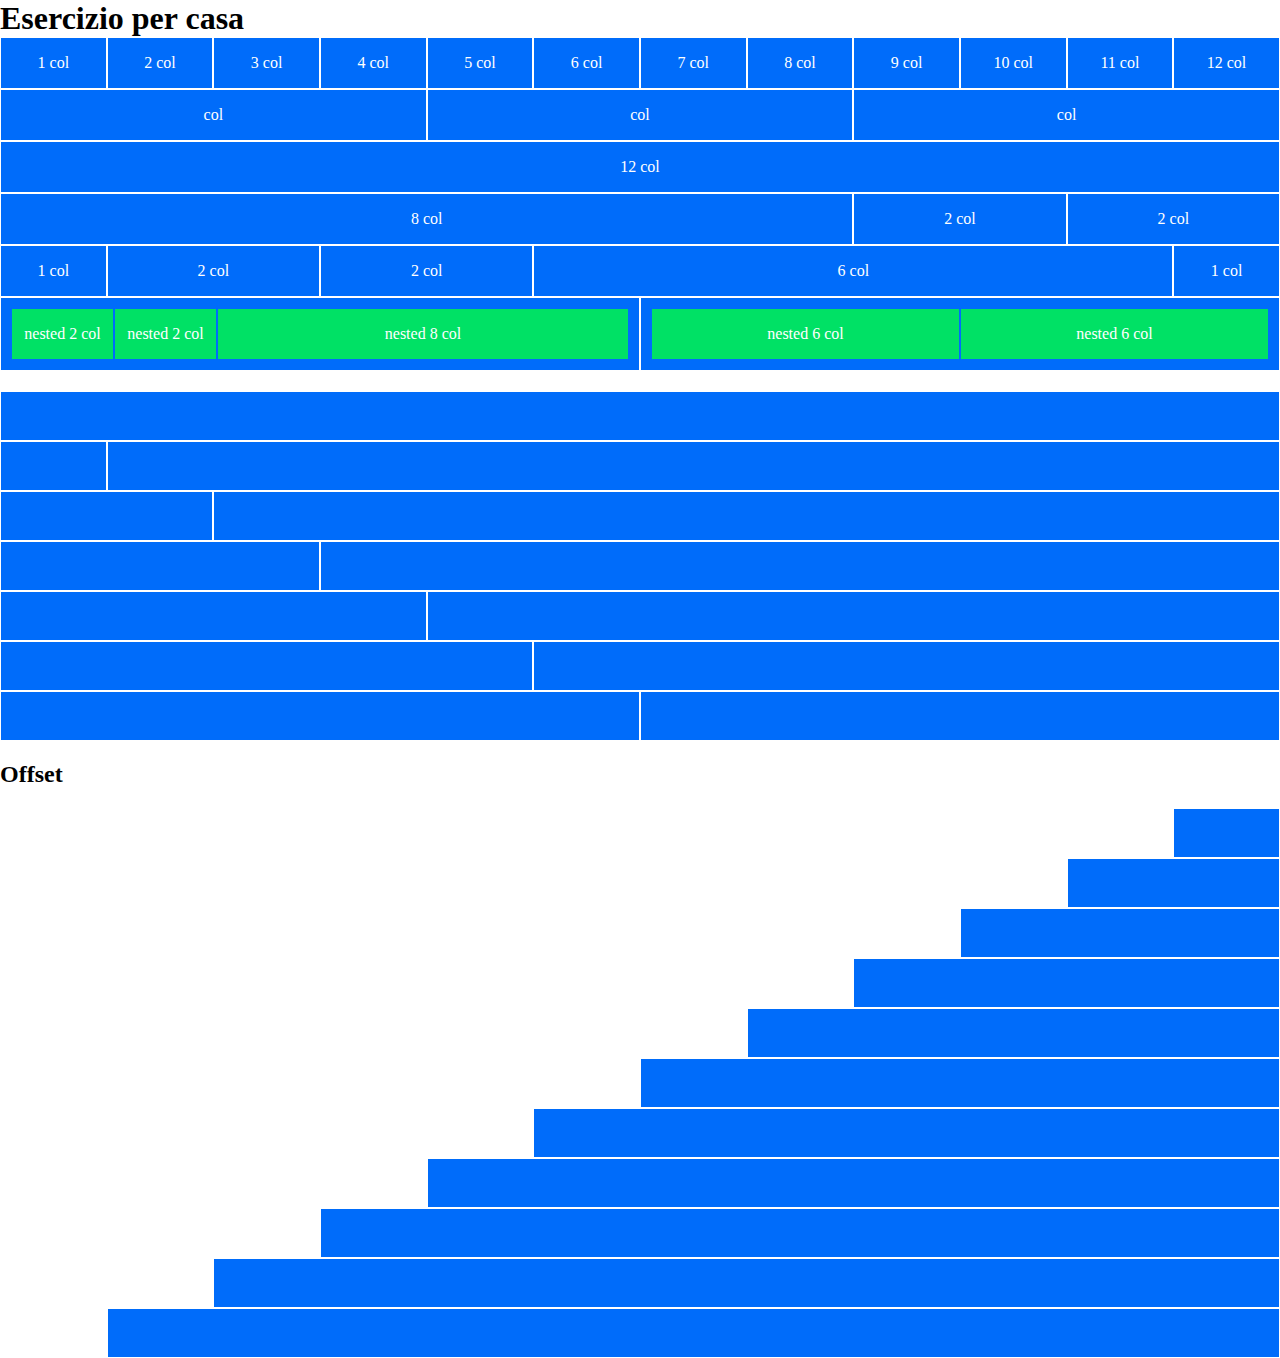
<file: index.html>
<!DOCTYPE html>
<html lang="en">

<head>
    <meta charset="UTF-8">
    <meta http-equiv="X-UA-Compatible" content="IE=edge">
    <meta name="viewport" content="width=device-width, initial-scale=1.0">
    <link rel="stylesheet" href="./css/style.css">
    <link rel="stylesheet" href="./css/framework.css">
    <title>12Bool</title>
</head>

<body>
    <div>
        <h1>Esercizio per casa</h1>
        <div class="row">
            <div class="col-1 blue debug">1 col</div>
            <div class="col-1 blue debug">2 col</div>
            <div class="col-1 blue debug">3 col</div>
            <div class="col-1 blue debug">4 col</div>
            <div class="col-1 blue debug">5 col</div>
            <div class="col-1 blue debug">6 col</div>
            <div class="col-1 blue debug">7 col</div>
            <div class="col-1 blue debug">8 col</div>
            <div class="col-1 blue debug">9 col</div>
            <div class="col-1 blue debug">10 col</div>
            <div class="col-1 blue debug">11 col</div>
            <div class="col-1 blue debug">12 col</div>
            
        </div>
        <div class="row">
            <div class="col-2 blue debug col-sm-4">col</div>
            <div class="col-5 blue debug col-sm-4">col</div>
            <div class="col-5 blue debug col-sm-4">col</div>
        </div>
        <div class="row">
            <div class="col-12 blue debug">12 col</div>
        </div>
        <div class="row">
            <div class="col-8 blue debug">8 col</div>
            <div class="col-2 blue debug">2 col</div>
            <div class="col-2 blue debug">2 col</div>
        </div>
        <div class="row">
            <div class="col-1 blue debug">1 col</div>
            <div class="col-2 blue debug">2 col</div>
            <div class="col-2 blue debug">2 col</div>
            <div class="col-6 blue debug">6 col</div>
            <div class="col-1 blue debug">1 col</div>
        </div>
        <div class="row margin">
            <div class="col-6 blue row pad10 debug">
                <div class="col-2 green debug">nested 2 col</div>
                <div class="col-2 green debug">nested 2 col</div>
                <div class="col-8 green debug">nested 8 col</div>
            </div>
            <div class="col-6 blue row pad10 debug">
                <div class="col-6 green debug">nested 6 col</div>
                <div class="col-6 green debug ">nested 6 col</div>
            </div>
        </div>
      
        <div class="row">
            <div class="col-12 blue debug "></div>
        </div>
        <div class="row">
            <div class="col-1 blue debug  "></div>
            <div class="col-11 debug blue "></div>
        </div>
        <div class="row">
            <div class="col-2 blue debug "></div>
            <div class="col-10 blue debug"> </div>
        </div>
        <div class="row">
            <div class="col-3 blue debug"></div>
            <div class="col-9 blue debug"></div>
        </div>
        <div class="row">
            <div class="col-4 blue debug"></div>
            <div class="col-8 blue debug"></div>
        </div>
        <div class="row">
            <div class="col-5 blue debug"></div>
            <div class="col-7 blue debug"></div>
        </div>
        <div class="row margin">
            <div class="col-6 blue debug"></div>
            <div class="col-6 blue debug "></div>
        </div>
        <h2 class="margin">Offset</h2>
        <div class="row">
         <div class="col-offset-11 col-1 blue debug"></div>
        </div>
        <div class="row">
            <div class="col-offset-10 col-2 blue debug"></div>
           </div>
           <div class="row">
            <div class="col-offset-9 col-3 blue debug"></div>
           </div>
           <div class="row">
            <div class="col-offset-8 col-4 blue debug"></div>
           </div>
           <div class="row">
            <div class="col-offset-7 col-5 blue debug"></div>
           </div>
           <div class="row">
            <div class="col-offset-6 col-6 blue debug"></div>
        
           </div>
           <div class="row">
            <div class="col-offset-5 col-7 blue debug"></div>
           </div>
           <div class="row">
            <div class="col-offset-4 col-8 blue debug"></div>
           </div>
           <div class="row">
            <div class="col-offset-3 col-9 blue debug"></div>
           </div>
           <div class="row">
            <div class="col-offset-2 col-10 blue debug"></div>
           </div>
           <div class="row">
            <div class="col-offset-1 col-11 blue debug"></div>
           </div>
    </div>
</body>

</html>
</file>
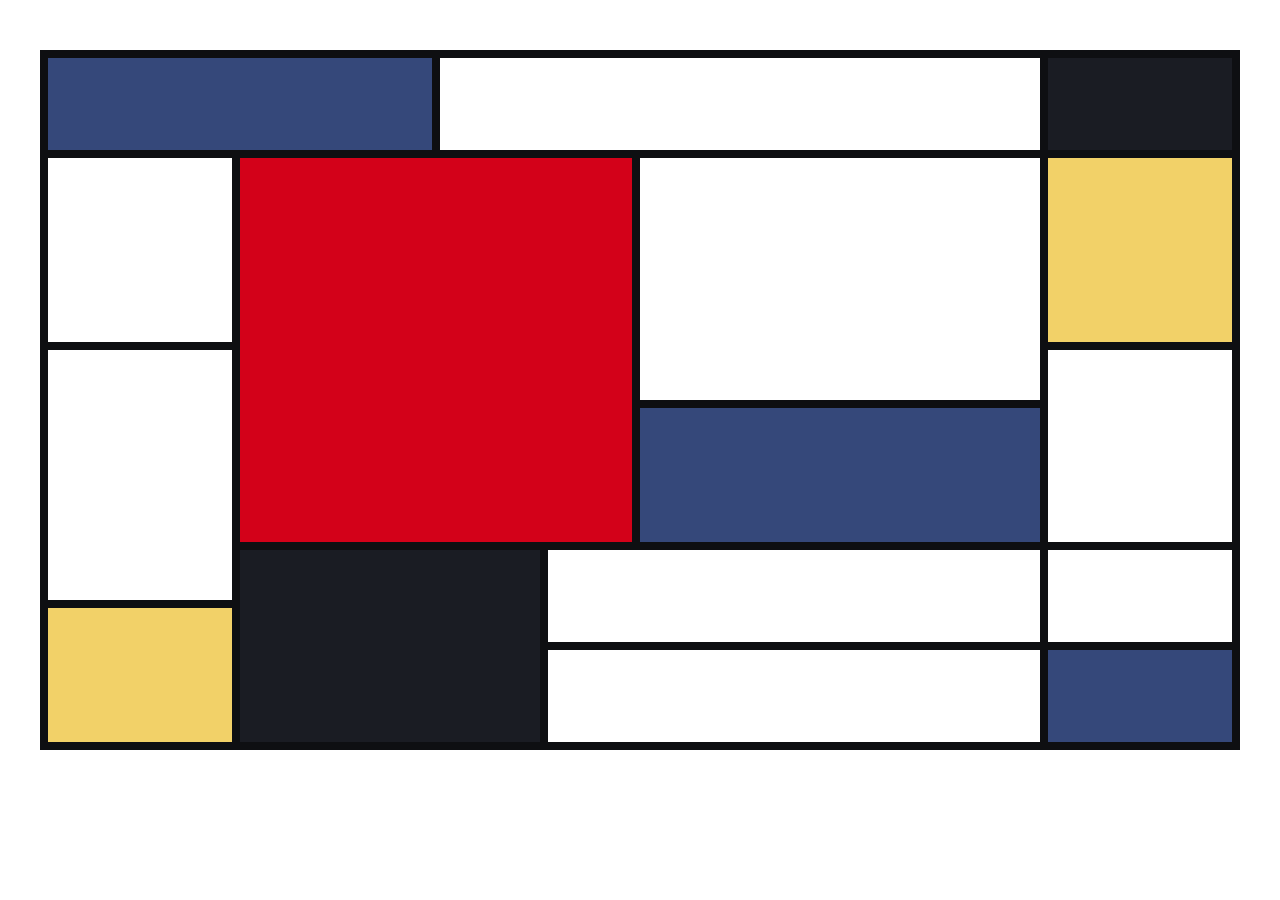
<file: pages/mondrian.html>
<!DOCTYPE html>
<html lang="en">
<head>
    <meta charset="UTF-8">
    <meta http-equiv="X-UA-Compatible" content="IE=edge">
    <meta name="viewport" content="width=device-width, initial-scale=1.0">
    <link rel="stylesheet" href="../css/framework.css">
    <link rel="stylesheet" href="../css/mondrian.css">
  
    <title>Mondrian</title>
</head>
<body>
    <div class="container margin-top">
    <!--riga A-->
        <div class="row ">
            <div class="blue col-4 btop bleft bright debug"></div>
            <div class="white col-6 debug btop"></div>
            <div class="black col-2 debug  bleft btop bright"></div>
        </div>
        <!--riga B-->
        <div class="row ">
            <div class="blue col-4  bleft bright debug"></div>
            <div class="white col-6 debug"></div>
            <div class="black col-2 debug  bleft bright"></div>
        </div>
        <!--riga C-->
        <div class="row ">
            <div class="white col-2 bright btop bleft debug"></div>
            <div class="red col-4  bright debug btop"></div>
            <div class="white col-4 debug btop"></div>
            <div class="yellow col-2 debug btop bleft bright"></div>
        </div>
        <!--riga D-->
        <div class="row ">
            <div class="white col-2 bright bleft debug"></div>
            <div class="red col-4   bright  debug "></div>
            <div class="white col-4 debug "></div>
            <div class="yellow col-2 debug  bleft bright"></div>
        </div>
        <!--riga E-->
        <div class="row ">
            <div class="white col-2 bright bleft debug"></div>
            <div class="red col-4   bright  debug "></div>
            <div class="white col-4 debug "></div>
            <div class="yellow col-2 debug  bleft bright"></div>
        </div>
        <!--riga F-->
        <div class="row ">
            <div class="white col-2 bright bleft bbottom debug"></div>
            <div class="red col-4   bright debug "></div>
            <div class="white col-4 debug "></div>
            <div class="yellow col-2 debug  bleft bbottom bright"></div>
        </div>
        <!--riga G-->
        <div class="row ">
            <div class="white col-2 bright bleft debug"></div>
            <div class="red col-4   bright  debug "></div>
            <div class="white col-4 debug "></div>
            <div class="white col-2 debug  bleft bright"></div>
        </div>
        <!--riga H-->
        <div class="row ">
            <div class="white col-2 bright bleft debug"></div>
            <div class="red col-4   bright debug "></div>
            <div class="blue col-4  btop debug "></div>
            <div class="white col-2 debug  bleft bright"></div>
        </div>
        <!--riga I-->
        <div class="row ">
            <div class="white col-2 bright bleft debug"></div>
            <div class="red col-4   bright debug "></div>
            <div class="blue col-4 debug "></div>
            <div class="white col-2 debug  bleft bright"></div>
        </div>
        <!--riga J-->
        <div class="row ">
            <div class="white col-2 bright bleft  debug"></div>
            <div class="red col-4   bright debug bbottom "></div>
            <div class="blue col-4 bbottom debug "></div>
            <div class="white col-2 debug bbottom bleft bright"></div>
        </div>
        <!--riga K-->
        <div class="row ">
            <div class="white col-2 bright bleft debug"></div>
            <div class="black col-3 debug "></div>
            <div class="white col-5 debug  bleft"></div>
            <div class="white col-2 debug  bleft bright"></div>

        </div>
        <!--riga L-->
        <div class="row ">
            <div class="yellow col-2 bright bleft btop debug"></div>
            <div class="black col-3 debug "></div>
            <div class="white col-5 debug  bleft bbottom"></div>
            <div class="white col-2 debug bbottom bleft bright"></div>

        </div>
        <!--riga M-->
        <div class="row ">
            <div class="yellow col-2 bright bleft  debug"></div>
            <div class="black col-3 debug "></div>
            <div class="white col-5 debug  bleft "></div>
            <div class="blue col-2 debug  bleft bright"></div>

        </div>
        <!--riga N-->
        <div class="row ">
            <div class="yellow col-2 bright bleft  bbottom debug"></div>
            <div class="black col-3 debug bbottom "></div>
            <div class="white col-5 debug  bleft bbottom "></div>
            <div class="blue col-2 debug bbottom bleft bbottom bright"></div>

        </div>
   

    </div>

        
    
</body>
</html>
</file>
<file: css/style.css>
:root {
    --white: white;
    --blue: rgb(0, 108, 250);
}
.debug {
    border: 1px solid var(--white);
    min-height: 50px;
}
.pad10 {
    padding: 10px;
}
.blue {
    background-color: var(--blue);
    color: var(--white);
    text-align: center;
    line-height: 50px;
}
.green {
    background-color: rgb(0, 225, 101);
    color: var(--white);
    text-align: center;
    line-height: 50px;
    border: 1px solid var(--blue);
}
.margin{
    margin-bottom:20px;
}
</file>
<file: css/framework.css>
* {
    margin: 0;
    padding: 0;
    box-sizing: border-box;
}
html {
    scroll-behavior: smooth;
}
.container-fluid {
    width: 100%;
}
.container {
    max-width: 1200px;
    margin: 0 auto;
}
.d-flex {
    display: flex;
}
.just-between {
    justify-content: space-between;
}
.just-center {
    justify-content: center;
}
.align-center {
    align-items: center;
}
.row {
    display: flex;
    flex-flow: row wrap;
}
.col {
    flex-grow: 1;
    flex-basis: 0;
    width: 100%;
}
[class*="col-"] {
    flex: 0 0 auto;
}
.col-1 {
    flex-basis: calc(100% / 12);
    max-width: calc(100% / 12);
}
.col-2 {
    flex-basis: calc((100% / 12) * 2);
    max-width: calc((100% / 12) * 2);
}
.col-3 {
    flex-basis: calc((100% / 12) * 3);
    max-width: calc((100% / 12) * 3);
}
.col-4 {
    flex-basis: calc((100% / 12) * 4);
    max-width: calc((100% / 12) * 4);
}
.col-5 {
    flex-basis: calc((100% / 12) * 5);
    max-width: calc((100% / 12) * 5);
}
.col-6 {
    flex-basis: calc((100% / 12) * 6);
    max-width: calc((100% / 12) * 6);
}
.col-7 {
    flex-basis: calc((100% / 12) * 7);
    max-width: calc((100% / 12) * 7);
}
.col-8 {
    flex-basis: calc((100% / 12) * 8);
    max-width: calc((100% / 12) * 8);
}
.col-9 {
    flex-basis: calc((100% / 12) * 9);
    max-width: calc((100% / 12) * 9);
}
.col-10 {
    flex-basis: calc((100% / 12) * 10);
    max-width: calc((100% / 12) * 10);
}
.col-11 {
    flex-basis: calc((100% / 12) * 11);
    max-width: calc((100% / 12) * 11);
}
.col-12 {
    flex-basis: 100%;
    max-width: 100%;
}
/* offsets */
.col-offset-1 {
    margin-left: calc((100% / 12) * 1) ;
}
.col-offset-2 {
    margin-left: calc((100% / 12) * 2) ;
}
.col-offset-3 {
    margin-left: calc((100% / 12) * 3) ;
}
.col-offset-4 {
    margin-left: calc((100% / 12) * 4) ;
}
.col-offset-5 {
    margin-left: calc((100% / 12) * 5) ;
}
.col-offset-6 {
    margin-left: calc((100% / 12) * 6) ;
}
.col-offset-7 {
    margin-left: calc((100% / 12) * 7) ;
}
.col-offset-8 {
    margin-left: calc((100% / 12) * 8) ;
}
.col-offset-9 {
    margin-left: calc((100% / 12) * 9) ;
}
.col-offset-10 {
    margin-left: calc((100% / 12) * 10) ;
}
.col-offset-11 {
    margin-left: calc((100% / 12) * 11) ;
}
/* responsive */
@media screen and (min-width: 575px) {
    .col-sm-1 {
        flex-basis: calc(100% / 12);
        max-width: calc(100% / 12);
    }
    .col-sm-2 {
        flex-basis: calc((100% / 12) * 2);
        max-width: calc((100% / 12) * 2);
    }
    .col-sm-3 {
        flex-basis: calc((100% / 12) * 3);
        max-width: calc((100% / 12) * 3);
    }
    .col-sm-4 {
        flex-basis: calc((100% / 12) * 4);
        max-width: calc((100% / 12) * 4);
    }
    .col-sm-5 {
        flex-basis: calc((100% / 12) * 5);
        max-width: calc((100% / 12) * 5);
    }
    .col-sm-6 {
        flex-basis: calc((100% / 12) * 6);
        max-width: calc((100% / 12) * 6);
    }
    .col-sm-7 {
        flex-basis: calc((100% / 12) * 7);
        max-width: calc((100% / 12) * 7);
    }
    .col-sm-8 {
        flex-basis: calc((100% / 12) * 8);
        max-width: calc((100% / 12) * 8);
    }
    .col-sm-9 {
        flex-basis: calc((100% / 12) * 9);
        max-width: calc((100% / 12) * 9);
    }
    .col-sm-10 {
        flex-basis: calc((100% / 12) * 10);
        max-width: calc((100% / 12) * 10);
    }
    .col-sm-11 {
        flex-basis: calc((100% / 12) * 11);
        max-width: calc((100% / 12) * 11);
    }
    .col-sm-12 {
        flex-basis: 100%;
        max-width: 100%;
    }
    .col-sm-offset-1 {
        margin-left: calc((100% / 12) * 1) ;
    }
    .col-sm-offset-2 {
        margin-left: calc((100% / 12) * 2) ;
    }
    .col-sm-offset-3 {
        margin-left: calc((100% / 12) * 3) ;
    }
    .col-sm-offset-4 {
        margin-left: calc((100% / 12) * 4) ;
    }
    .col-sm-offset-5 {
        margin-left: calc((100% / 12) * 5) ;
    }
    .col-sm-offset-6 {
        margin-left: calc((100% / 12) * 6) ;
    }
    .col-sm-offset-7 {
        margin-left: calc((100% / 12) * 7) ;
    }
    .col-sm-offset-8 {
        margin-left: calc((100% / 12) * 8) ;
    }
    .col-sm-offset-9 {
        margin-left: calc((100% / 12) * 9) ;
    }
    .col-sm-offset-10 {
        margin-left: calc((100% / 12) * 10) ;
    }
    .col-sm-offset-11 {
        margin-left: calc((100% / 12) * 11) ;
    }
}

@media screen and (min-width: 768px) {
    .col-md-1 {
        flex-basis: calc(100% / 12);
        max-width: calc(100% / 12);
    }
    .col-md-2 {
        flex-basis: calc((100% / 12) * 2);
        max-width: calc((100% / 12) * 2);
    }
    .col-md-3 {
        flex-basis: calc((100% / 12) * 3);
        max-width: calc((100% / 12) * 3);
    }
    .col-md-4 {
        flex-basis: calc((100% / 12) * 4);
        max-width: calc((100% / 12) * 4);
    }
    .col-md-5 {
        flex-basis: calc((100% / 12) * 5);
        max-width: calc((100% / 12) * 5);
    }
    .col-md-6 {
        flex-basis: calc((100% / 12) * 6);
        max-width: calc((100% / 12) * 6);
    }
    .col-md-7 {
        flex-basis: calc((100% / 12) * 7);
        max-width: calc((100% / 12) * 7);
    }
    .col-md-8 {
        flex-basis: calc((100% / 12) * 8);
        max-width: calc((100% / 12) * 8);
    }
    .col-md-9 {
        flex-basis: calc((100% / 12) * 9);
        max-width: calc((100% / 12) * 9);
    }
    .col-md-10 {
        flex-basis: calc((100% / 12) * 10);
        max-width: calc((100% / 12) * 10);
    }
    .col-md-11 {
        flex-basis: calc((100% / 12) * 11);
        max-width: calc((100% / 12) * 11);
    }
    .col-md-12 {
        flex-basis: 100%;
        max-width: 100%;
    }
    .col-md-offset-1 {
        margin-left: calc((100% / 12) * 1) ;
    }
    .col-md-offset-2 {
        margin-left: calc((100% / 12) * 2) ;
    }
    .col-md-offset-3 {
        margin-left: calc((100% / 12) * 3) ;
    }
    .col-md-offset-4 {
        margin-left: calc((100% / 12) * 4) ;
    }
    .col-md-offset-5 {
        margin-left: calc((100% / 12) * 5) ;
    }
    .col-md-offset-6 {
        margin-left: calc((100% / 12) * 6) ;
    }
    .col-md-offset-7 {
        margin-left: calc((100% / 12) * 7) ;
    }
    .col-md-offset-8 {
        margin-left: calc((100% / 12) * 8) ;
    }
    .col-md-offset-9 {
        margin-left: calc((100% / 12) * 9) ;
    }
    .col-md-offset-10 {
        margin-left: calc((100% / 12) * 10) ;
    }
    .col-md-offset-11 {
        margin-left: calc((100% / 12) * 11) ;
    }
}
</file>
<file: css/mondrian.css>
:root {
    --white: white;
    --black: #1A1C23;
    --red: #D30119;
    --blue: #35487A;
    --giallo: #F2D168;
    --bordo: #0E0F12;

}
.debug {
    
    min-height: 50px;
}
/*bordi*/
.btop {
    border-top: 8px solid var(--bordo);
}

.bbottom {
    border-bottom: 8px solid var(--bordo);
}

.bleft {
    border-left: 8px solid var(--bordo);
}

.bright {
    border-right: 8px solid var(--bordo);
}
/*colore sfondo */
.blue{
    background-color: var(--blue);
    color: var(--blue);
    text-align: center;
    line-height: 50px;
}
.red{
    background-color: var(--red);
    color: var(--reed);
    text-align: center;
    line-height: 50px;
}
.black{
    background-color: var(--black);
    color: var(--black);
    text-align: center;
    line-height: 50px;
}
.yellow{
    background-color: var(--giallo);
    color: var(--giallo);
    text-align: center;
    line-height: 50px;
}
.white{
    background-color:white;
    color: var(--white);
    text-align: center;
    line-height: 50px;
}
.margin-top{
    margin-top:50px !important;
}
</file>
